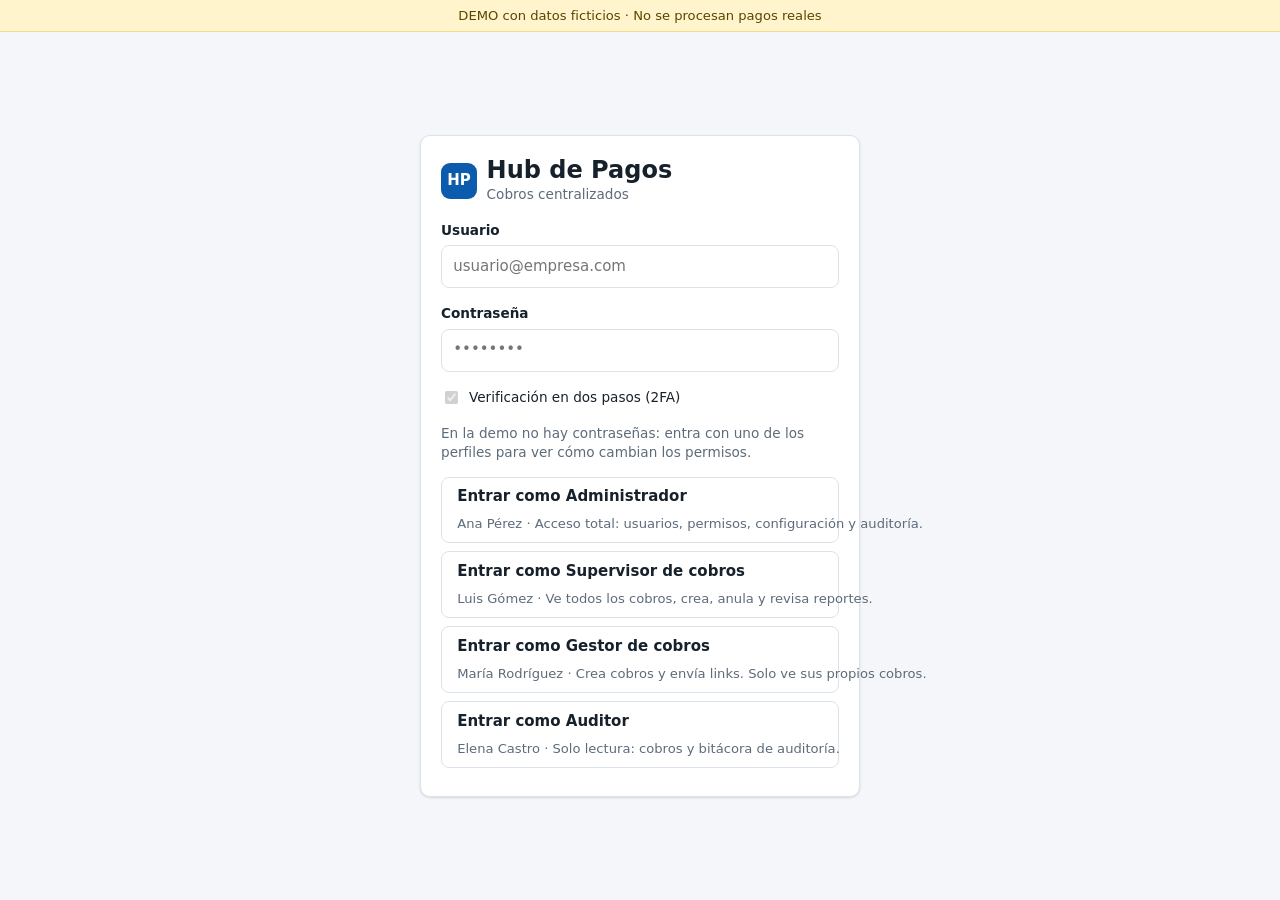
<file: index.html>
<!doctype html>
<html lang="es">
<head>
  <meta charset="utf-8">
  <meta name="viewport" content="width=device-width, initial-scale=1">
  <title>Hub de Pagos · Demo</title>
  <meta name="robots" content="noindex">
  <link rel="stylesheet" href="assets/styles.css">
</head>
<body>
  <div class="demo-banner">DEMO con datos ficticios · No se procesan pagos reales</div>

  <!-- Login -->
  <section id="login" class="login hidden">
    <div class="card">
      <div class="brand"><div class="brand-mark">HP</div><div><h1 style="margin:0">Hub de Pagos</h1><div class="muted small">Cobros centralizados</div></div></div>
      <div class="field"><label for="lg-user">Usuario</label><input id="lg-user" placeholder="usuario@empresa.com" autocomplete="off"></div>
      <div class="field"><label for="lg-pass">Contraseña</label><input id="lg-pass" type="password" placeholder="••••••••"></div>
      <div class="field"><label class="check"><input type="checkbox" checked disabled> Verificación en dos pasos (2FA)</label></div>
      <p class="muted small" style="margin-top:0">En la demo no hay contraseñas: entra con uno de los perfiles para ver cómo cambian los permisos.</p>
      <div id="role-buttons"></div>
    </div>
  </section>

  <!-- App -->
  <div id="app" class="shell hidden">
    <aside class="sidebar" id="sidebar">
      <div class="brand"><div class="brand-mark">HP</div><b>Hub de Pagos</b></div>
      <nav class="nav" id="nav"></nav>
      <div class="user" id="user-box"></div>
    </aside>
    <div>
      <div class="topbar"><button class="btn btn-sm" id="menu-btn" aria-label="Menú">☰</button><b>Hub de Pagos</b></div>
      <main class="main" id="view"></main>
    </div>
  </div>

  <div id="modal-root"></div>

  <script src="assets/data.js"></script>
  <script src="assets/app.js"></script>
</body>
</html>
</file>
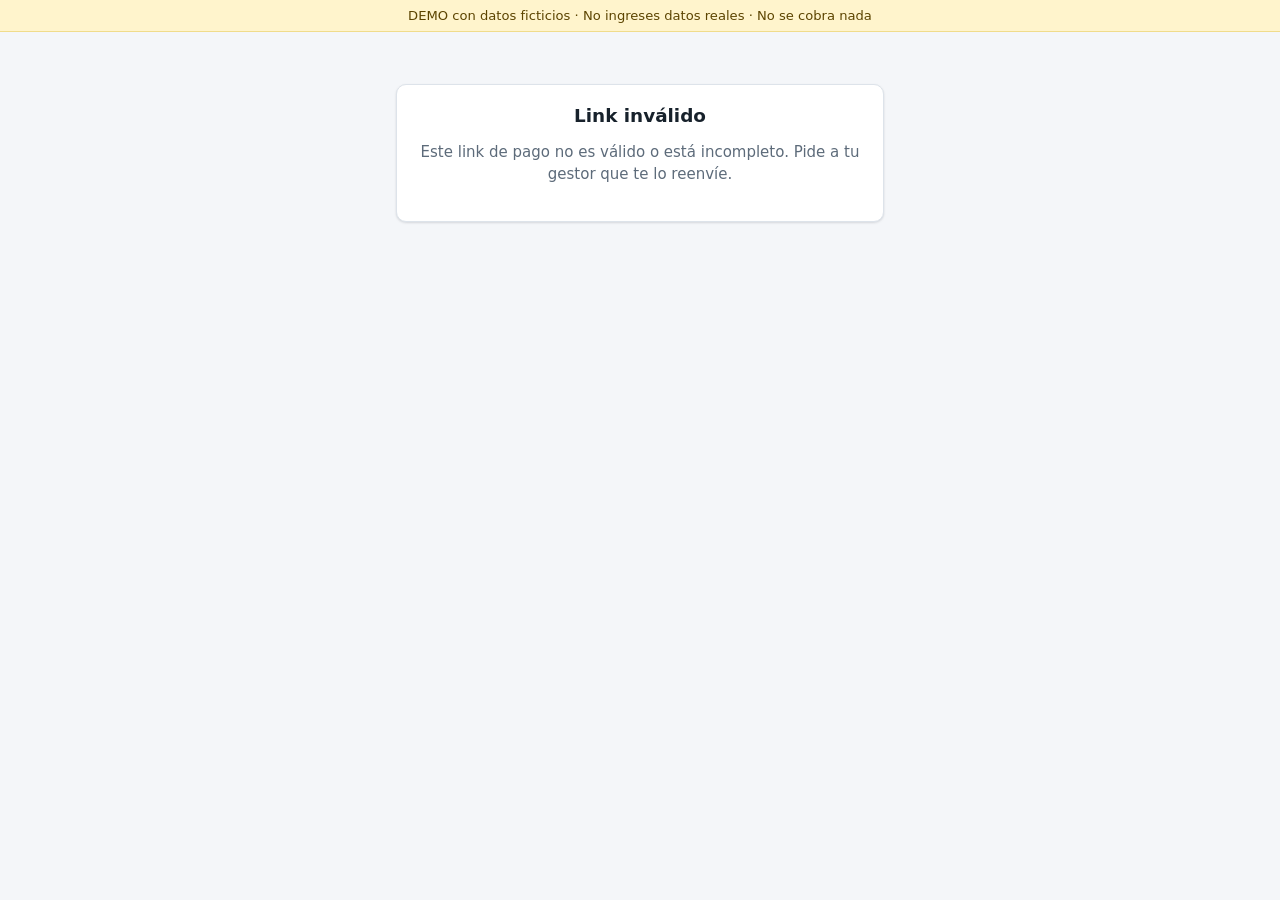
<file: pagar.html>
<!doctype html>
<html lang="es">
<head>
  <meta charset="utf-8">
  <meta name="viewport" content="width=device-width, initial-scale=1">
  <title>Pagar · Hub de Pagos</title>
  <meta name="robots" content="noindex">
  <link rel="stylesheet" href="assets/styles.css">
</head>
<body>
  <div class="demo-banner">DEMO con datos ficticios · No ingreses datos reales · No se cobra nada</div>
  <main class="pay" id="pay"></main>
  <script src="assets/data.js"></script>
  <script src="assets/pagar.js"></script>
</body>
</html>
</file>
<file: assets/styles.css>
:root {
  --bg: #f4f6f9;
  --surface: #ffffff;
  --surface-2: #f0f3f7;
  --border: #dde3ea;
  --text: #17212b;
  --muted: #5d6b7a;
  --primary: #0b5cad;
  --primary-ink: #ffffff;
  --primary-soft: #e3eefa;
  --ok: #17803d;
  --ok-soft: #e2f4e8;
  --warn: #a15c00;
  --warn-soft: #fdf0dc;
  --bad: #b42318;
  --bad-soft: #fde7e5;
  --sidebar: #0f2537;
  --sidebar-ink: #c9d6e2;
  --radius: 10px;
  --shadow: 0 1px 2px rgba(16, 24, 40, .06), 0 1px 3px rgba(16, 24, 40, .08);
  font-family: system-ui, -apple-system, "Segoe UI", Roboto, sans-serif;
}

* { box-sizing: border-box; }
html, body { margin: 0; }
body { background: var(--bg); color: var(--text); font-size: 15px; line-height: 1.45; }
a { color: var(--primary); }
h1, h2, h3 { margin: 0 0 .5rem; line-height: 1.2; }
h1 { font-size: 1.5rem; }
h2 { font-size: 1.15rem; }
h3 { font-size: 1rem; }
.muted { color: var(--muted); }
.small { font-size: .85rem; }
.hidden { display: none !important; }

.demo-banner {
  background: #fff4cc; color: #5c4400; text-align: center; font-size: .82rem;
  padding: 6px 12px; border-bottom: 1px solid #f0dc8c;
}

/* ---------- Buttons & forms ---------- */
.btn {
  display: inline-flex; align-items: center; justify-content: center; gap: .4rem;
  border: 1px solid var(--border); background: var(--surface); color: var(--text);
  padding: .55rem .95rem; border-radius: 8px; font: inherit; font-weight: 600;
  cursor: pointer; text-decoration: none; white-space: nowrap;
}
.btn:hover { background: var(--surface-2); }
.btn-primary { background: var(--primary); border-color: var(--primary); color: var(--primary-ink); }
.btn-primary:hover { background: #094c90; }
.btn-danger { color: var(--bad); }
.btn-sm { padding: .3rem .6rem; font-size: .82rem; }
.btn-block { width: 100%; }
.btn:disabled { opacity: .5; cursor: not-allowed; }

label { display: block; font-weight: 600; font-size: .85rem; margin-bottom: .3rem; }
input, select, textarea {
  width: 100%; padding: .6rem .7rem; border: 1px solid var(--border); border-radius: 8px;
  font: inherit; background: var(--surface); color: var(--text);
}
input:focus, select:focus, textarea:focus { outline: 2px solid var(--primary-soft); border-color: var(--primary); }
.field { margin-bottom: 1rem; }
.grid-2 { display: grid; grid-template-columns: 1fr 1fr; gap: 0 1rem; }
.check { display: flex; align-items: center; gap: .5rem; font-weight: 500; margin: .3rem 0; }
.check input { width: auto; }

/* ---------- Cards, badges, tables ---------- */
.card { background: var(--surface); border: 1px solid var(--border); border-radius: var(--radius); box-shadow: var(--shadow); padding: 1.25rem; }
.badge { white-space: nowrap; display: inline-block; padding: .15rem .55rem; border-radius: 999px; font-size: .75rem; font-weight: 700; }
.b-pendiente { background: var(--warn-soft); color: var(--warn); }
.b-pagado { background: var(--ok-soft); color: var(--ok); }
.b-vencido, .b-anulado { background: var(--bad-soft); color: var(--bad); }
.b-info { background: var(--primary-soft); color: var(--primary); }

.table-wrap { overflow-x: auto; }
table { width: 100%; border-collapse: collapse; }
th, td { text-align: left; padding: .65rem .6rem; border-bottom: 1px solid var(--border); vertical-align: middle; }
th { font-size: .75rem; text-transform: uppercase; letter-spacing: .04em; color: var(--muted); }
td.num, th.num { white-space: nowrap; text-align: right; font-variant-numeric: tabular-nums; }

/* ---------- Login ---------- */
.login { min-height: calc(100vh - 32px); display: grid; place-items: center; padding: 16px; }
.login .card { width: 100%; max-width: 440px; }
.role-btn { display: flex; flex-direction: column; align-items: flex-start; text-align: left; width: 100%; margin-bottom: .5rem; }
.role-btn span { font-weight: 400; font-size: .82rem; color: var(--muted); }
.brand { display: flex; align-items: center; gap: .6rem; margin-bottom: 1rem; }
.brand-mark { width: 36px; height: 36px; border-radius: 9px; background: var(--primary); color: #fff; display: grid; place-items: center; font-weight: 800; }

/* ---------- Shell ---------- */
.shell { display: grid; grid-template-columns: 240px 1fr; min-height: calc(100vh - 32px); }
.sidebar { background: var(--sidebar); color: var(--sidebar-ink); padding: 1rem .75rem; display: flex; flex-direction: column; }
.sidebar .brand { color: #fff; padding: 0 .5rem; }
.nav a { display: flex; align-items: center; gap: .6rem; color: var(--sidebar-ink); text-decoration: none; padding: .55rem .7rem; border-radius: 8px; margin-bottom: 2px; }
.nav a:hover { background: rgba(255,255,255,.06); }
.nav a.active { background: rgba(255,255,255,.12); color: #fff; font-weight: 600; }
.nav .sep { font-size: .7rem; text-transform: uppercase; letter-spacing: .08em; opacity: .55; padding: 1rem .7rem .3rem; }
.sidebar .user { margin-top: auto; padding: .75rem .5rem 0; border-top: 1px solid rgba(255,255,255,.1); font-size: .85rem; }
.sidebar .user b { color: #fff; display: block; }
.sidebar .user button { margin-top: .5rem; background: transparent; color: var(--sidebar-ink); border-color: rgba(255,255,255,.2); }

.shell > div { min-width: 0; }
.main { padding: 1.5rem; min-width: 0; }
.page-head { display: flex; justify-content: space-between; align-items: flex-start; gap: 1rem; margin-bottom: 1.25rem; flex-wrap: wrap; }
.topbar { display: none; }

.kpis { display: grid; grid-template-columns: repeat(4, 1fr); gap: 1rem; margin-bottom: 1rem; }
.kpi .label { color: var(--muted); font-size: .82rem; }
.kpi .value { font-size: 1.6rem; font-weight: 800; font-variant-numeric: tabular-nums; }
.two-col { display: grid; grid-template-columns: 1.4fr 1fr; gap: 1rem; }
.two-col > *, .kpis > *, .int-grid > * { min-width: 0; }

.bars .row { display: grid; grid-template-columns: 110px 1fr 90px; align-items: center; gap: .6rem; margin: .55rem 0; font-size: .88rem; }
.bars .track { background: var(--surface-2); border-radius: 6px; height: 12px; overflow: hidden; }
.bars .fill { background: var(--primary); height: 100%; border-radius: 6px; }

.toolbar { display: flex; gap: .5rem; margin-bottom: 1rem; flex-wrap: wrap; }
.toolbar input { max-width: 280px; }
.toolbar select { max-width: 180px; }

.perm-table td, .perm-table th { text-align: center; }
.perm-table td:first-child, .perm-table th:first-child { text-align: left; }
.yes { color: var(--ok); font-weight: 800; }
.no { color: #b8c2cc; }

.int-grid { display: grid; grid-template-columns: repeat(3, 1fr); gap: 1rem; margin-bottom: 1rem; }
pre.code { background: #0f2537; color: #d7e3ee; padding: 1rem; border-radius: 8px; overflow-x: auto; font-size: .82rem; }
code { font-family: ui-monospace, SFMono-Regular, Menlo, monospace; }

/* ---------- Modal & toast ---------- */
.modal-bg { position: fixed; inset: 0; background: rgba(15, 37, 55, .5); display: grid; place-items: center; padding: 16px; z-index: 50; }
.modal { background: var(--surface); border-radius: 12px; max-width: 520px; width: 100%; padding: 1.5rem; max-height: 90vh; overflow-y: auto; }
.linkbox { display: flex; gap: .5rem; margin: .75rem 0 1rem; }
.linkbox input { font-size: .8rem; background: var(--surface-2); }
.share { display: grid; grid-template-columns: repeat(3, 1fr); gap: .5rem; }
.toast { position: fixed; bottom: 20px; left: 50%; transform: translateX(-50%); background: #17212b; color: #fff; padding: .6rem 1rem; border-radius: 8px; z-index: 60; font-size: .9rem; }

/* ---------- Pay page ---------- */
.pay { max-width: 520px; margin: 0 auto; padding: 1.25rem 16px 3rem; }
.pay-head { text-align: center; margin-bottom: 1rem; }
.pay-amount { font-size: 2.3rem; font-weight: 800; font-variant-numeric: tabular-nums; margin: .25rem 0; }
.methods { display: grid; gap: .6rem; }
.method { display: flex; align-items: center; gap: .9rem; width: 100%; text-align: left; padding: 1rem; background: var(--surface); border: 1.5px solid var(--border); border-radius: 10px; font: inherit; cursor: pointer; color: var(--text); }
.method:hover { border-color: var(--primary); background: var(--primary-soft); }
.method .ic { width: 42px; height: 42px; border-radius: 9px; display: grid; place-items: center; font-weight: 800; font-size: .8rem; flex-shrink: 0; }
.method b { display: block; }
.method span { color: var(--muted); font-size: .85rem; }
.ic-cmf { background: #0f2537; color: #ffffff; }
.ic-card { background: #e3eefa; color: #0b5cad; }
.ic-clave { background: #fde7e5; color: #b42318; }
.ic-ach { background: #e2f4e8; color: #17803d; }
.ic-yappy { background: #e6f0ff; color: #1446a0; }
.back { background: none; border: none; color: var(--primary); font: inherit; cursor: pointer; padding: 0; margin-bottom: 1rem; }
.secure { display: flex; align-items: center; justify-content: center; gap: .4rem; color: var(--muted); font-size: .8rem; margin-top: 1.25rem; }
.spinner { width: 44px; height: 44px; border: 4px solid var(--primary-soft); border-top-color: var(--primary); border-radius: 50%; animation: spin 1s linear infinite; margin: 1rem auto; }
@keyframes spin { to { transform: rotate(360deg); } }
.success-ic { width: 64px; height: 64px; border-radius: 50%; background: var(--ok-soft); color: var(--ok); display: grid; place-items: center; font-size: 2rem; margin: 0 auto 1rem; }
.receipt div { display: flex; justify-content: space-between; padding: .45rem 0; border-bottom: 1px dashed var(--border); font-size: .9rem; }

/* ---------- Responsive ---------- */
@media (max-width: 900px) {
  .kpis { grid-template-columns: repeat(2, 1fr); }
  .two-col, .int-grid { grid-template-columns: 1fr; }
}
@media (max-width: 760px) {
  .shell { grid-template-columns: 1fr; }
  .sidebar { position: fixed; inset: 0 30% 0 0; z-index: 40; transform: translateX(-100%); transition: transform .2s; }
  .sidebar.open { transform: none; }
  .topbar { display: flex; align-items: center; gap: .75rem; padding: .75rem 16px; background: var(--surface); border-bottom: 1px solid var(--border); }
  .main { padding: 1rem 16px; }
  .grid-2 { grid-template-columns: 1fr; }
  .share { grid-template-columns: 1fr; }
  .bars .row { grid-template-columns: 80px 1fr 70px; }
  .kpi .value { font-size: 1.2rem; }
  .kpis { gap: .6rem; }
  .kpi { padding: .9rem; }
}
</file>
